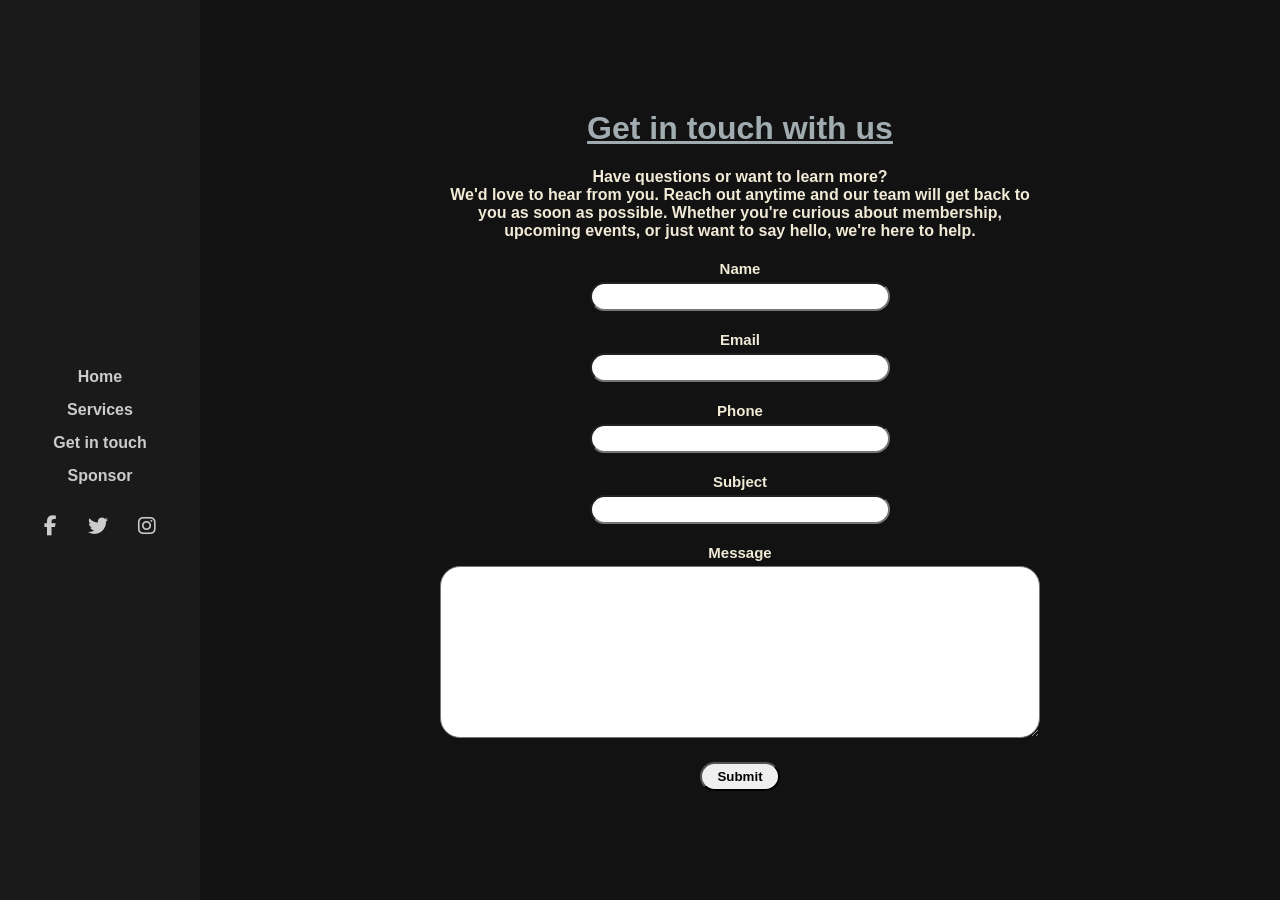
<file: Gallery/Contact/Contact.html>
<!DOCTYPE html>
<html lang="en">
<head>
    <meta charset="UTF-8">
    <meta name="viewport" content="width=device-width, initial-scale=1.0">
    <title>Gallery</title>
    <link rel="stylesheet" href="Contact.css">
    <link rel="stylesheet" href="https://cdnjs.cloudflare.com/ajax/libs/font-awesome/6.5.1/css/all.min.css">
    <link rel="icon" type="image/jpg" href="/Elements/Front/Favicon.jpg">
</head>

<body>
    <nav class="navbar">
        <a href="../Home/index.html">Home</a>
        <a href="../Services/Membership.html">Services</a>
        <a href="./Contact.html">Get in touch</a>
        <a href="/Sponsor/sponsor.html">Sponsor</a>

        <div class="socials">
            <a href="https://www.facebook.com/"><i class="fab fa-facebook-f"></i></a>
            <a href="https://x.com/"><i class="fab fa-twitter"></i></a>
            <a href="https://www.instagram.com/"><i class="fab fa-instagram"></i></a>
        </div>
    </nav>

    <div class="main">

        <form action="action.php" class="form">

            <div>
                <h1>Get in touch with us</h1>
                <p>Have questions or want to learn more?<br> We'd love to hear from you. Reach out anytime and our team will get back to you as soon as possible. Whether you're curious about membership, upcoming events, or just want to say hello, we're here to help.</p>
            </div>

            <div class="name">
                <label for="name">Name</label>
                <input type="text" name="name">
            </div>
            <div>
                <label for="email">Email</label>
                <input type="email" name="email">
            </div>
            <div>
                <label for="phone">Phone</label>
                <input type="tel" name="phone">
            </div>
            <div>
                <label for="subject">Subject</label>
                <input type="text" name="subject">
            </div>

            <div>
                <label for="message">Message</label>
                <textarea name="message" cols="20" rows="10"></textarea> <br>
                <button class="button">Submit</button>
            </div>

        </form>
    </div>
    </body>
</html>
</file>
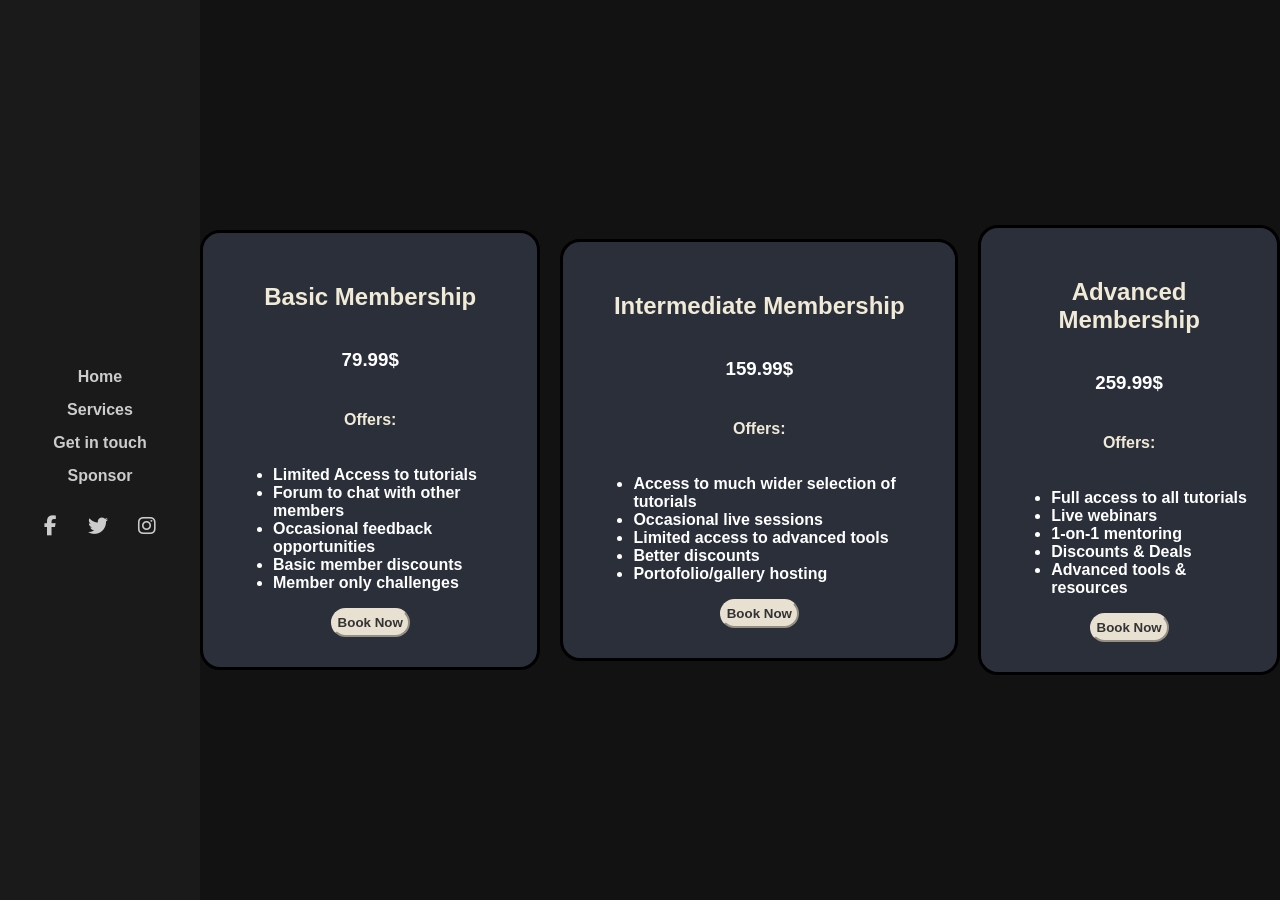
<file: Gallery/Services/Membership.html>
<!DOCTYPE html>
<html lang="en">
<head>
  <meta charset="UTF-8">
  <meta name="viewport" content="width=device-width, initial-scale=1.0">
  <title>Gallery</title>
  <link rel="stylesheet" href="Membership.css">
  <link rel="stylesheet" href="https://cdnjs.cloudflare.com/ajax/libs/font-awesome/6.5.1/css/all.min.css">
  <link rel="icon" type="image/jpg" href="/Elements/Front/Favicon.jpg">
</head>
<body>
<nav class="navbar">
  <a href="../Home/index.html">Home</a>
  <a href="./Membership.html">Services</a>
  <a href="../Contact/Contact.html">Get in touch</a>
  <a href="/Sponsor/sponsor.html">Sponsor</a>

  <div class="socials">
    <a href="https://www.facebook.com/"><i class="fab fa-facebook-f"></i></a>
    <a href="https://x.com/"><i class="fab fa-twitter"></i></a>
    <a href="https://www.instagram.com/"><i class="fab fa-instagram"></i></a>
  </div>
</nav>

  <main class="all">
    <div class="basic">
      <h2 class="h2">Basic Membership</h2>
      <h3 class="h3">79.99$</h3>
      <h4 class="h4">Offers:</h4>
      <ul class="ul">
        <li>Limited Access to tutorials</li>
        <li>Forum to chat with other members</li>
        <li>Occasional feedback opportunities</li>
        <li>Basic member discounts</li>
        <li>Member only challenges</li>
      </ul>
      <button class="button">Book Now</button>
    </div>

    <div class="inter">
      <h2 class="h2">Intermediate Membership</h2>
      <h3 class="h3">159.99$</h3>
      <h4 class="h4">Offers:</h4>
      <ul class="ul">
        <li>Access to much wider selection of tutorials</li>
        <li>Occasional live sessions</li>
        <li>Limited access to advanced tools</li>
        <li>Better discounts</li>
        <li>Portofolio/gallery hosting</li>
      </ul>
      <button class="button">Book Now</button>
    </div>

    <div class="advanced">
      <h2 class="h2">Advanced Membership</h2>
      <h3 class="h3">259.99$</h3>
      <h4 class="h4">Offers:</h4>
      <ul class="ul">
        <li>Full access to all tutorials</li>
        <li>Live webinars</li>
        <li>1-on-1 mentoring</li>
        <li>Discounts & Deals</li>
        <li>Advanced tools & resources</li>
      </ul>
      <button class="button">Book Now</button>
    </div>
  </main>

</body>
</html>
</file>
<file: Gallery/Contact/Contact.css>
body{
  background-color: hsl(0, 0%, 7%);
  margin: 0;
  padding: 0;
  font-family: "Archivo Black", sans-serif
}

.main{
  display: flex;
  flex-direction: column;
  flex-grow: 1;
  margin-left: 200px;
  min-height: 100vh;
  justify-content: center;
  align-items: center;
}

.navbar{
  background-color: #1A1A1A;
  width: 200px;
  height: 100vh;
  display: flex;
  flex-direction: column;
  justify-content: center;
  align-items: center;
  margin: 0px;
  gap: 5px;
  position: fixed;
  z-index: 10;
}

.navbar a{
  color: #CCCCCC;
  padding: 5px;
  text-decoration: none;
  font-weight: bold;
  font-size: 1em;
  transition: color 0.3s ease-in-out;
}

.form{
  display: block;
  color:#F0EAD6;
  padding: 20px;
  max-width: 600px;
  margin: 20px auto;
  text-align: center;
  font-weight: bold;
}

.form div{
  margin-bottom: 20px;
  text-align: center;
}

.form h1{
  color: #a1acb1;
  text-decoration: underline;
  text-align: center;
}

.form p{
  text-align: center;
  font-weight: bold;
}

.form label{
  display: block;
  font-size: 15px;
  padding-bottom: 5px;
}

.form input{
  box-sizing: border-box;
  border-radius: 20px;
  width: 50%;
  padding: 5px;
}

.form textarea{
  box-sizing: border-box;
  border-radius: 20px;
  width: 100%;
  padding: 10px;
}

.button{
  display: block;
  border-radius: 25px;
  width: 80px;
  padding: 5px;

  margin: 20px auto 0 auto;
  border-color: hsl(0, 0%, 0%);
  cursor: pointer;
  transition: background-color 0.2s ease;
  font-weight: bold;
}


.socials{
  padding-top: 20px;
}

.navbar .socials a {
  color: #CCCCCC;
  font-size: 1.25em;
  margin: 0 8px;
  text-decoration: none;
  transition: all 0.2s ease;
}

.navbar .socials .fa-facebook-f:hover {
  color: hsl(240, 100%, 59%);
  text-shadow: 1px 1px 1px rgba(0, 0, 0, 0.4);
}
.navbar .socials .fa-twitter:hover {
  color: #97d6d6;
  text-shadow: 1px 1px 1px rgba(0, 0, 0, 0.4);
}
.navbar .socials .fa-instagram:hover {
  color: #ca408e;
  text-shadow: 1px 1px 1px rgba(0, 0, 0, 0.4);
}

.form .button:hover {
  background-color: #ffffff;
  transform: scale(1.02);
  box-shadow: 0 0 15px rgb(112, 112, 112);
}
</file>
<file: Gallery/Services/Membership.css>
body{
  background-color: hsl(0, 0%, 7%);
  margin: 0;
  padding: 0;
  font-family: "Archivo Black", sans-serif
}

.all{
  display: flex;
  justify-content: center;
  align-items: center;
  flex-grow: 1;
  gap: 20px;
  margin-left: 200px;
  min-height: 100vh;
}

.navbar{
  background-color: #1A1A1A;
  width: 200px;
  height: 100vh;
  display: flex;
  flex-direction: column;
  justify-content: center;
  align-items: center;
  margin: 0px;
  gap: 5px;
  position: fixed;
  font-weight: bold;
}

.navbar a{
  color: #CCCCCC;
  padding: 5px;
  text-decoration: none;
  font-weight: bold;
  font-size: 1em;
  transition: color 0.3s ease-in-out;
}

.navbar a:hover{
  color: #cec1c169;
}

.socials{
  padding-top: 20px;
}

.navbar .socials a {
  color: #CCCCCC;
  font-size: 1.25em;
  margin: 0 8px;
  text-decoration: none;
  transition: all 0.2s ease;
}

.navbar .socials .fa-facebook-f:hover {
  color: hsl(240, 100%, 59%);
  text-shadow: 1px 1px 1px rgba(0, 0, 0, 0.4);
}
.navbar .socials .fa-twitter:hover {
  color: #97d6d6;
  text-shadow: 1px 1px 1px rgba(0, 0, 0, 0.4);
}
.navbar .socials .fa-instagram:hover {
  color: #ca408e;
  text-shadow: 1px 1px 1px rgba(0, 0, 0, 0.4);
}

.basic,.inter,.advanced{
  border: solid;
  border-radius: 20px;
  padding: 30px;
  display: flex;
  flex-direction: column;
  align-items: center;
  background-color: #2A2F3A;
  transition: transform 0.3s ease-in-out, box-shadow 0.3s ease-in-out;
}
.h2,.h4{
  text-align: center;
  color: #F0EAD6;
  font-weight: bold;
}

.button{
  text-align: center;
  padding: 5px;
  font-weight: bold;
  border-radius: 20px;
  background-color: #E8E0D1;
  color: #333333;
  cursor: pointer;
  transition: background-color 0.2s ease;
  border-color: #E8E0D1;
}
.ul{
  font-weight: bold;
  color: #FFFFFF;
}
.all .button:hover {
  background-color: #ffffff;
  transform: scale(1.02);
  box-shadow: 0 0 15px rgb(129, 129, 129);
}

.basic:hover {
  transform: translateY(-5px);
  box-shadow: 0 5px 20px rgba(0, 0, 0, 0.5);
}
.inter:hover {
  transform: translateY(-5px);
  box-shadow: 0 5px 20px rgba(0, 0, 0, 0.5);
}
.advanced:hover {
  transform: translateY(-5px);
  box-shadow: 0 5px 20px rgba(0, 0, 0, 0.5);
}

.h3{
  color: #FFFFFF;
}
</file>
